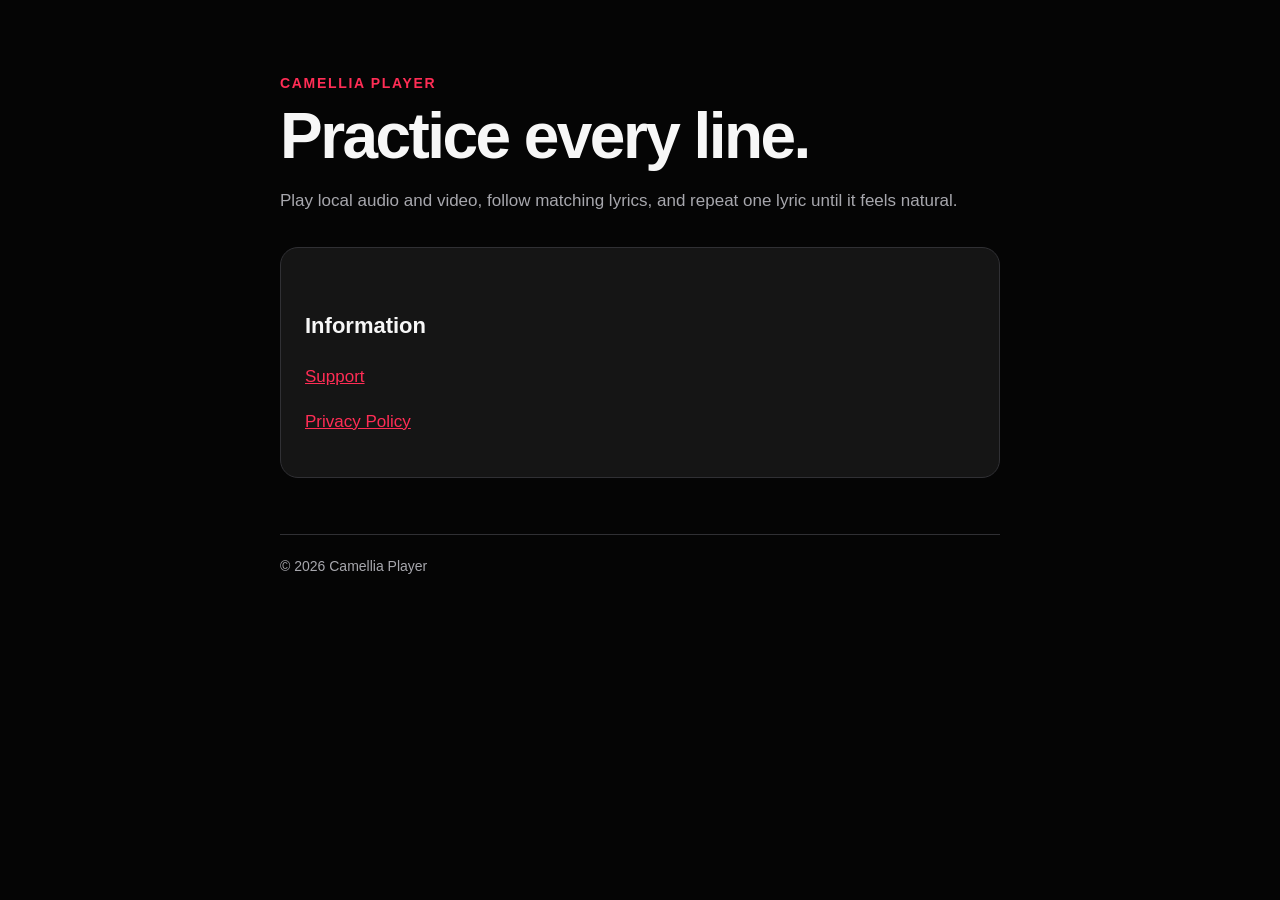
<file: docs/index.html>
<!doctype html>
<html lang="en">
<head>
  <meta charset="utf-8">
  <meta name="viewport" content="width=device-width, initial-scale=1">
  <meta name="description" content="Support and privacy information for Camellia Player.">
  <title>Camellia Player</title>
  <link rel="stylesheet" href="styles.css">
</head>
<body>
  <main>
    <div class="mark">Camellia Player</div>
    <h1>Practice every line.</h1>
    <p>Play local audio and video, follow matching lyrics, and repeat one lyric until it feels natural.</p>
    <div class="card">
      <h2>Information</h2>
      <p><a href="support.html">Support</a></p>
      <p><a href="privacy-policy.html">Privacy Policy</a></p>
    </div>
    <footer>© 2026 Camellia Player</footer>
  </main>
</body>
</html>
</file>
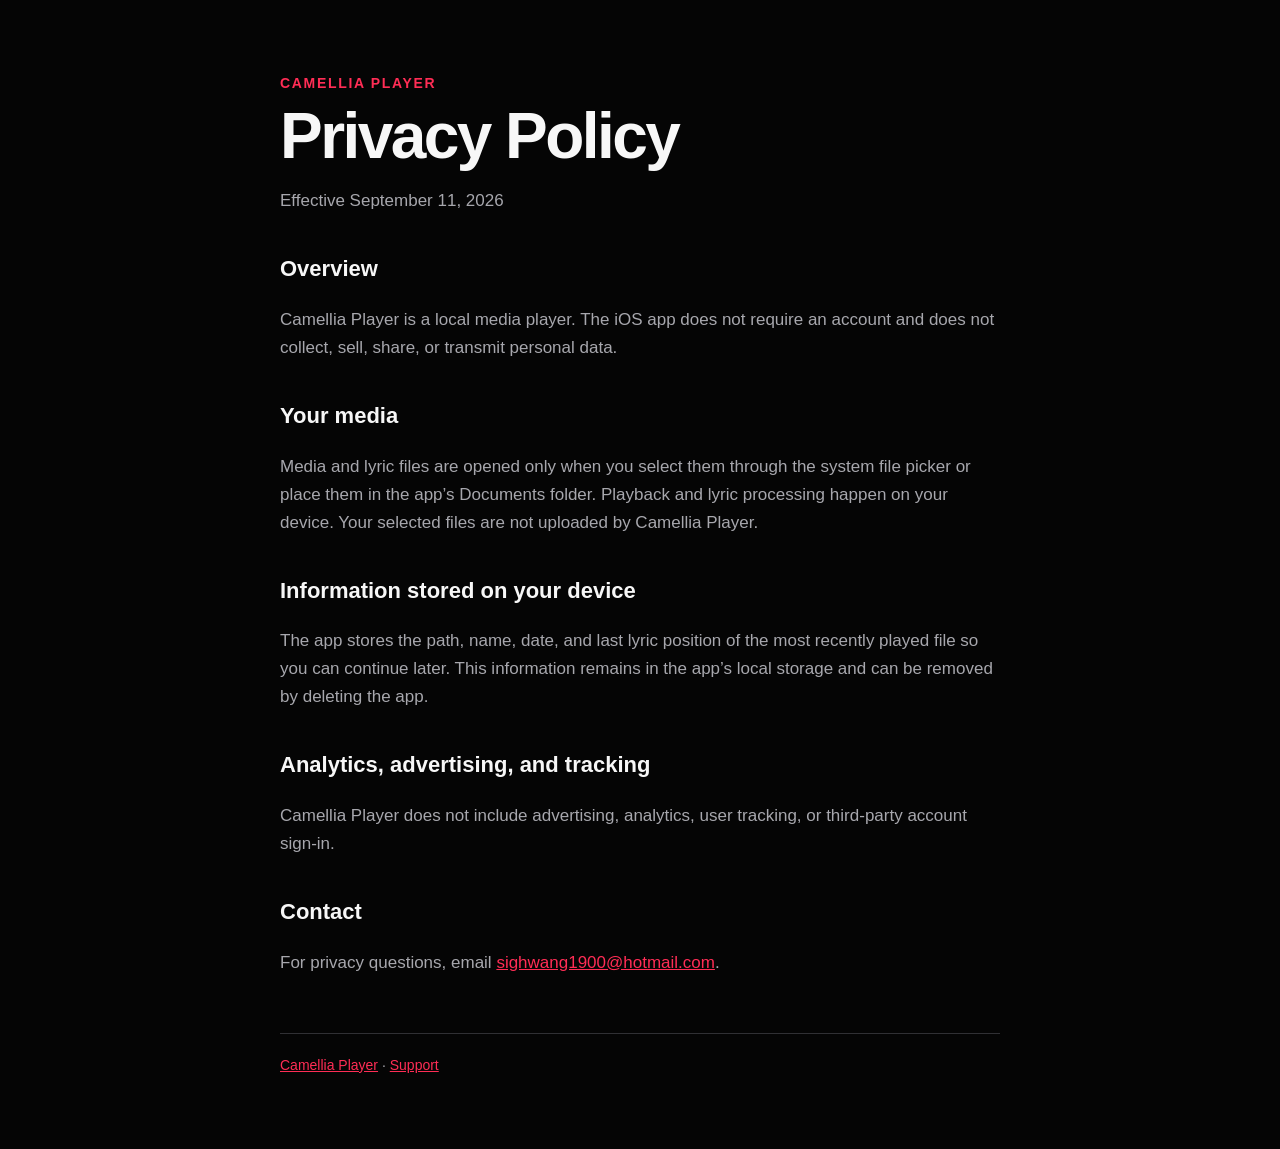
<file: docs/privacy-policy.html>
<!doctype html>
<html lang="en">
<head>
  <meta charset="utf-8">
  <meta name="viewport" content="width=device-width, initial-scale=1">
  <meta name="description" content="Privacy Policy for Camellia Player.">
  <title>Privacy Policy — Camellia Player</title>
  <link rel="stylesheet" href="styles.css">
</head>
<body>
  <main>
    <div class="mark">Camellia Player</div>
    <h1>Privacy Policy</h1>
    <p>Effective September 11, 2026</p>

    <h2>Overview</h2>
    <p>Camellia Player is a local media player. The iOS app does not require an account and does not collect, sell, share, or transmit personal data.</p>

    <h2>Your media</h2>
    <p>Media and lyric files are opened only when you select them through the system file picker or place them in the app’s Documents folder. Playback and lyric processing happen on your device. Your selected files are not uploaded by Camellia Player.</p>

    <h2>Information stored on your device</h2>
    <p>The app stores the path, name, date, and last lyric position of the most recently played file so you can continue later. This information remains in the app’s local storage and can be removed by deleting the app.</p>

    <h2>Analytics, advertising, and tracking</h2>
    <p>Camellia Player does not include advertising, analytics, user tracking, or third-party account sign-in.</p>

    <h2>Contact</h2>
    <p>For privacy questions, email <a href="mailto:sighwang1900@hotmail.com">sighwang1900@hotmail.com</a>.</p>

    <footer><a href="index.html">Camellia Player</a> · <a href="support.html">Support</a></footer>
  </main>
</body>
</html>
</file>
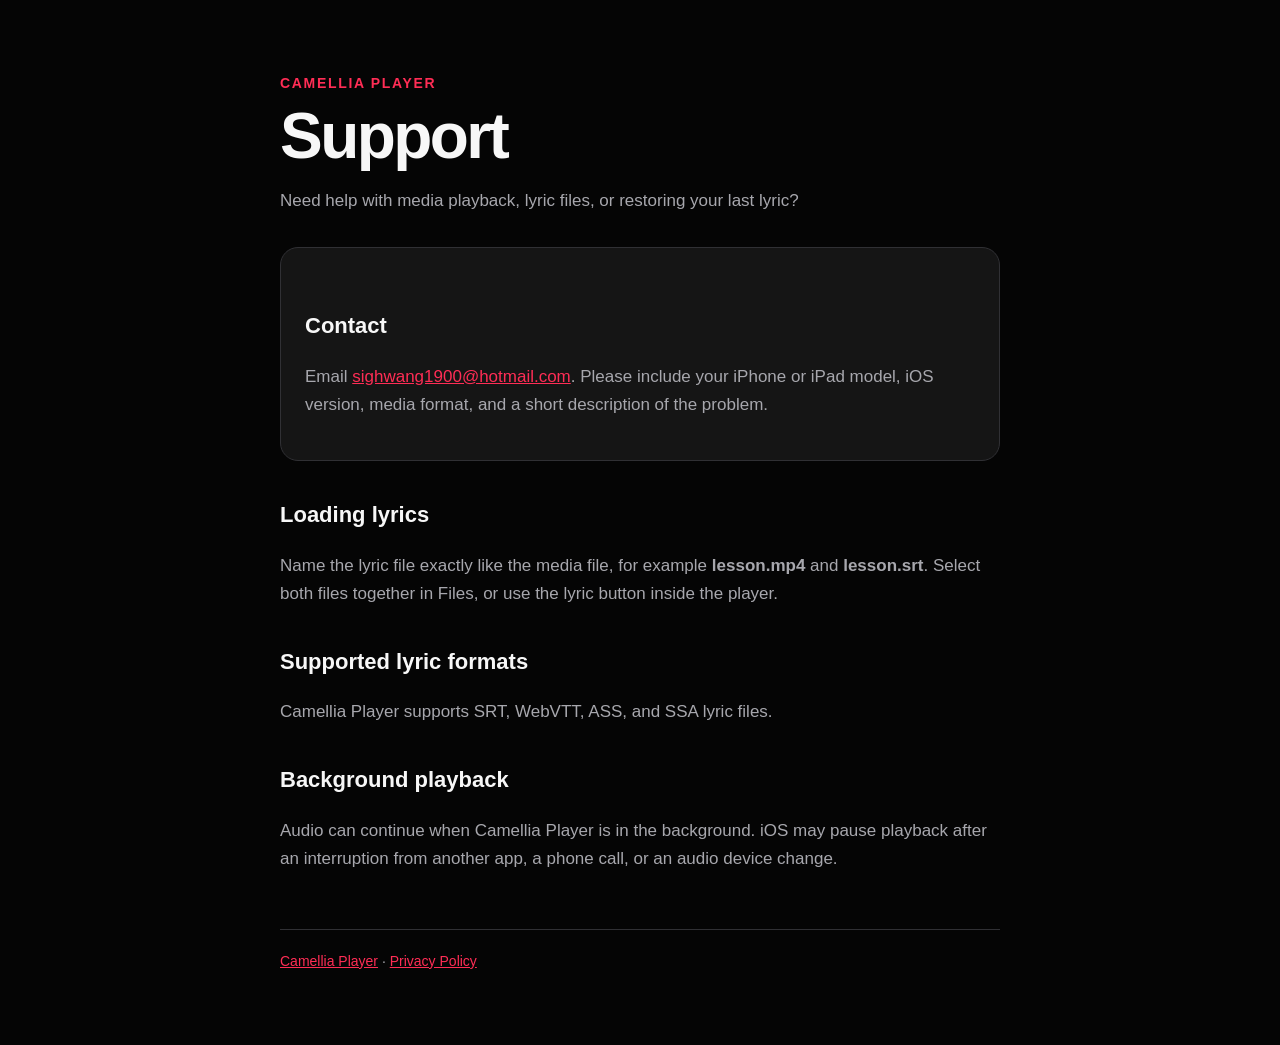
<file: docs/support.html>
<!doctype html>
<html lang="en">
<head>
  <meta charset="utf-8">
  <meta name="viewport" content="width=device-width, initial-scale=1">
  <meta name="description" content="Support for Camellia Player.">
  <title>Support — Camellia Player</title>
  <link rel="stylesheet" href="styles.css">
</head>
<body>
  <main>
    <div class="mark">Camellia Player</div>
    <h1>Support</h1>
    <p>Need help with media playback, lyric files, or restoring your last lyric?</p>

    <div class="card">
      <h2>Contact</h2>
      <p>Email <a href="mailto:sighwang1900@hotmail.com">sighwang1900@hotmail.com</a>. Please include your iPhone or iPad model, iOS version, media format, and a short description of the problem.</p>
    </div>

    <h2>Loading lyrics</h2>
    <p>Name the lyric file exactly like the media file, for example <strong>lesson.mp4</strong> and <strong>lesson.srt</strong>. Select both files together in Files, or use the lyric button inside the player.</p>

    <h2>Supported lyric formats</h2>
    <p>Camellia Player supports SRT, WebVTT, ASS, and SSA lyric files.</p>

    <h2>Background playback</h2>
    <p>Audio can continue when Camellia Player is in the background. iOS may pause playback after an interruption from another app, a phone call, or an audio device change.</p>

    <footer><a href="index.html">Camellia Player</a> · <a href="privacy-policy.html">Privacy Policy</a></footer>
  </main>
</body>
</html>
</file>
<file: docs/styles.css>
:root {
  color-scheme: dark;
  --background: #050505;
  --surface: #151515;
  --text: #f7f7f7;
  --muted: #a7a7ad;
  --accent: #ff2d55;
  --border: #303034;
}

* {
  box-sizing: border-box;
}

body {
  margin: 0;
  background: var(--background);
  color: var(--text);
  font: 17px/1.65 -apple-system, BlinkMacSystemFont, "Segoe UI", sans-serif;
}

main {
  width: min(720px, calc(100% - 40px));
  margin: 0 auto;
  padding: 72px 0;
}

.mark {
  color: var(--accent);
  font-size: 14px;
  font-weight: 700;
  letter-spacing: 0.12em;
  text-transform: uppercase;
}

h1 {
  margin: 8px 0 12px;
  font-size: clamp(38px, 8vw, 64px);
  line-height: 1.05;
  letter-spacing: -0.04em;
}

h2 {
  margin-top: 36px;
  font-size: 22px;
}

p,
li {
  color: var(--muted);
}

a {
  color: var(--accent);
}

.card {
  margin-top: 32px;
  padding: 24px;
  background: var(--surface);
  border: 1px solid var(--border);
  border-radius: 18px;
}

footer {
  margin-top: 56px;
  padding-top: 20px;
  border-top: 1px solid var(--border);
  color: var(--muted);
  font-size: 14px;
}
</file>
